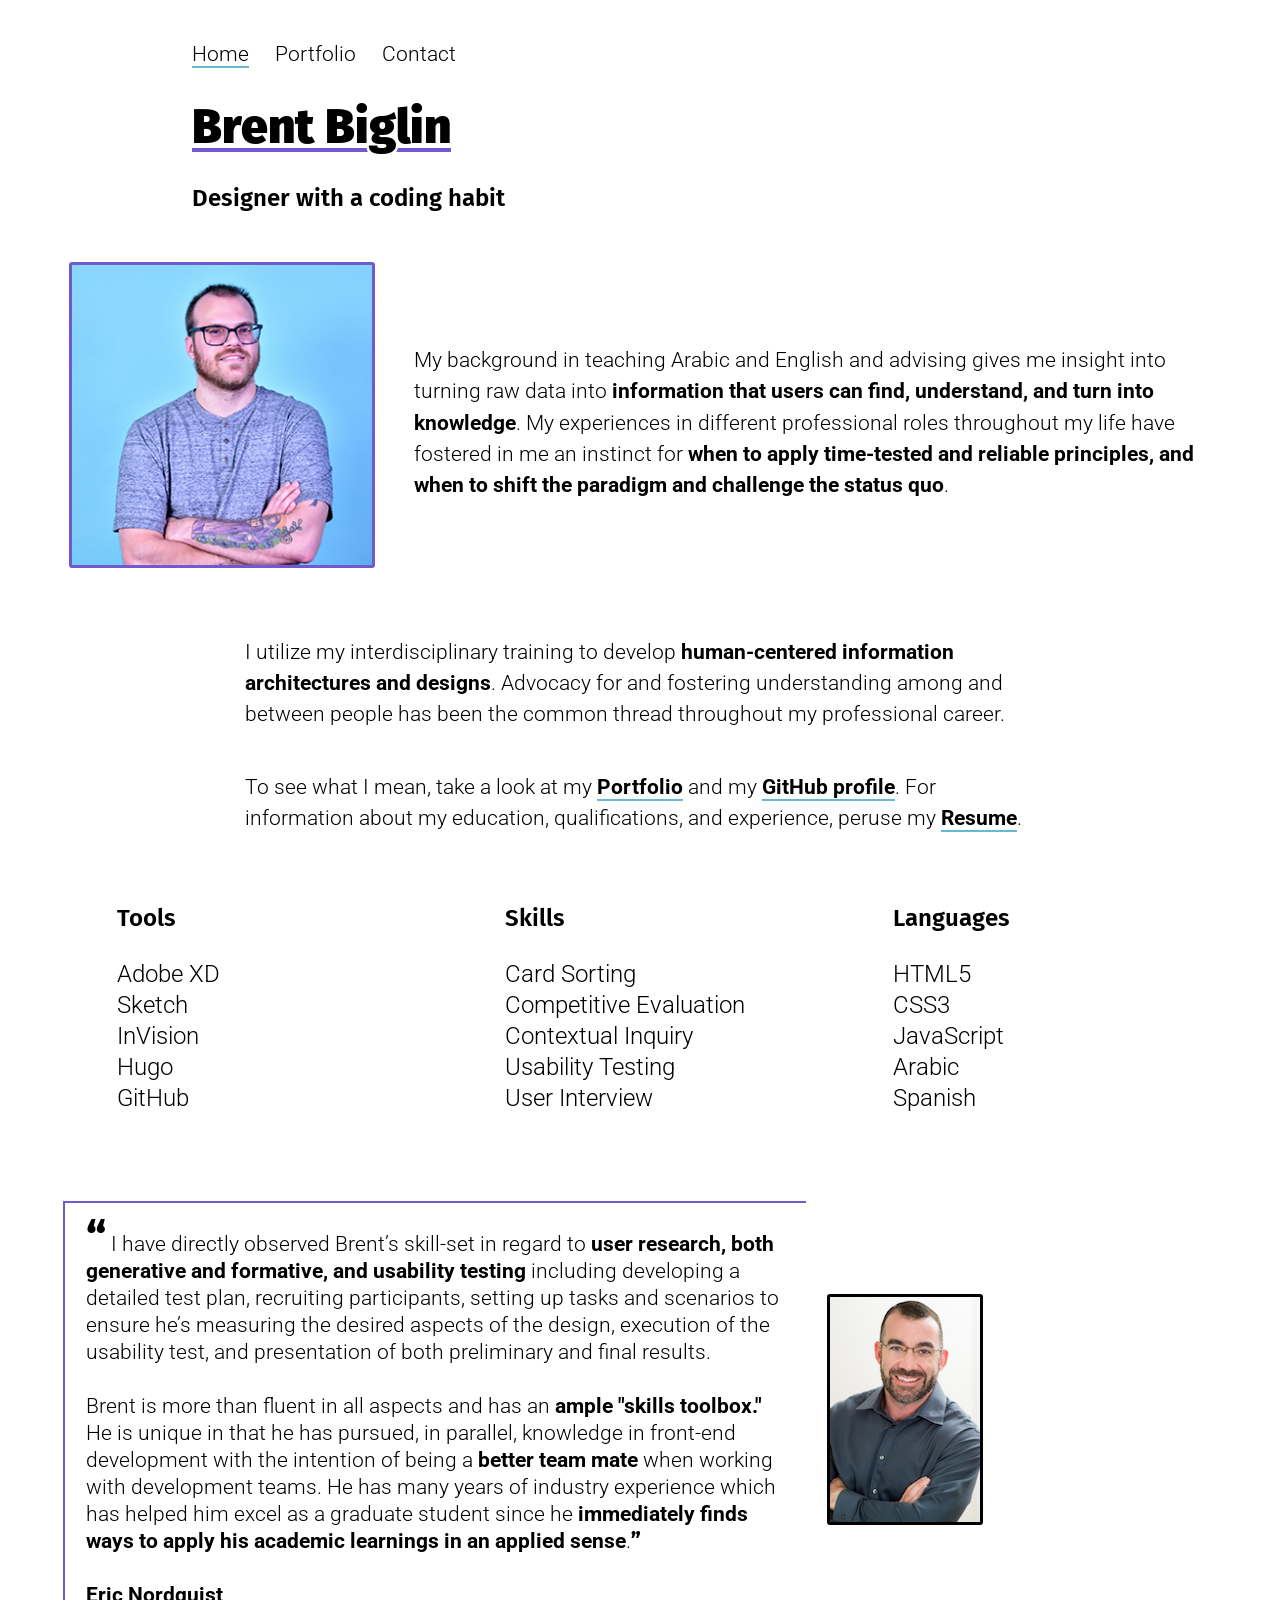
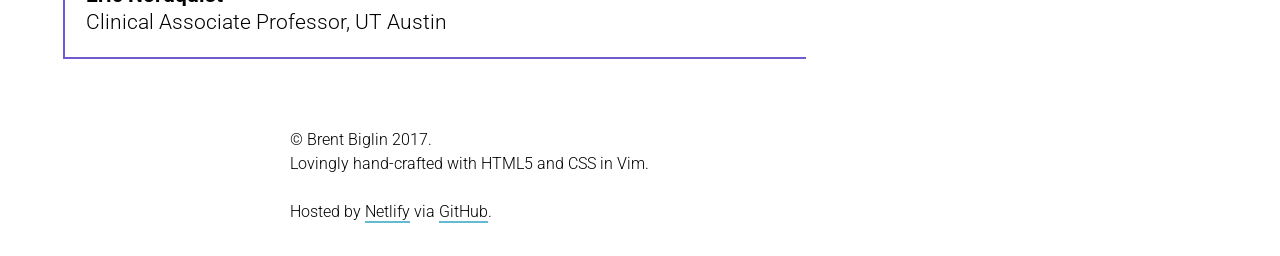
<file: index.html>
<!DOCTYPE html>

<html>

<head>
	<title>Brent Biglin</title>
	<link rel="stylesheet" href="main.css">
	<link href="https://fonts.googleapis.com/css?family=Fira+Sans:400,900|Roboto:300,700" rel="stylesheet">
	<link rel="apple-touch-icon" sizes="57x57" href="img/icon/apple-icon-57x57.png">
	<link rel="apple-touch-icon" sizes="60x60" href="img/icon/apple-icon-60x60.png">
	<link rel="apple-touch-icon" sizes="72x72" href="img/icon/apple-icon-72x72.png">
	<link rel="apple-touch-icon" sizes="76x76" href="img/icon/apple-icon-76x76.png">
	<link rel="apple-touch-icon" sizes="114x114" href="img/icon/apple-icon-114x114.png">
	<link rel="apple-touch-icon" sizes="120x120" href="img/icon/apple-icon-120x120.png">
	<link rel="apple-touch-icon" sizes="144x144" href="img/icon/apple-icon-144x144.png">
	<link rel="apple-touch-icon" sizes="152x152" href="img/icon/apple-icon-152x152.png">
	<link rel="apple-touch-icon" sizes="180x180" href="img/icon/apple-icon-180x180.png">
	<link rel="icon" type="image/png" sizes="192x192" href="img/icon/android-icon-192x192.png">
	<link rel="icon" type="image/png" sizes="32x32" href="img/icon/favicon-32x32.png">
	<link rel="icon" type="image/png" sizes="96x96" href="img/icon/favicon-96x96.png">
	<link rel="icon" type="image/png" sizes="16x16" href="img/icon/favicon-16x16.png">
	<link rel="manifest" href="img/icon/manifest.json">
	<meta name="msapplication-TileColor" content="#1F1D27">
	<meta name="theme-color" content="#715ACE">
	<meta name="viewport" content="width=device-width, initial-scale=1.0">
</head>

<body>
	<nav>
		<a href="index.html" class="current">Home</a>
		<a href="portfolio.html">Portfolio</a>
		<a href="contact.html">Contact</a>
	</nav>
	<h1 id="hero">Brent Biglin</h1>
	<h2>Designer with a coding habit</h2>
	<article>
		<img alt="Portrait of Brent Biglin" class="portrait" src="img/biglin.jpg">
		<p>My background in teaching Arabic and English and advising gives me insight into turning raw data into <strong>information that users can find, understand, and turn into knowledge</strong>. My experiences in different professional roles throughout my
			life have fostered in me an instinct for <strong>when to apply time-tested and reliable principles, and when to shift the paradigm and challenge the status quo</strong>.</p>
		<p>I utilize my interdisciplinary training to develop <strong>human-centered information architectures and designs</strong>. Advocacy for and fostering understanding among and between people has been the common thread throughout my professional career.</p>
		<p>To see what I mean, take a look at my <a href="portfolio.html"><strong>Portfolio</strong></a> and my <a href="https://github.com/brentbiglin"><strong>GitHub profile</strong></a>. For information about my education, qualifications, and experience, peruse my <a href="img/brent-biglin-resume.pdf"><strong>Resume</strong></a>.</p>
		<ul class="bio"><h3>Tools</h3>
		<li>Adobe XD</li>
		<li>Sketch</li>
		<li>InVision</li>
		<li>Hugo</li>
		<li>GitHub</li>
		</ul>
		<ul class="bio"><h3>Skills</h3>
		<li>Card Sorting</li>
		<li>Competitive Evaluation</li>
		<li>Contextual Inquiry</li>
		<li>Usability Testing</li>
		<li>User Interview</li>
		</ul>
		<ul class="bio"><h3>Languages</h3>
		<li>HTML5</li>
		<li>CSS3</li>
		<li>JavaScript</li>
		<li>Arabic</li>
		<li>Spanish</li>
		</ul>
		<blockquote class="testimonial">
			<span class="quote">“</span> I have directly observed Brent’s skill-set in regard to <strong>user research, both generative and formative, and usability testing</strong> including developing a detailed test plan, recruiting participants, setting up
			tasks and scenarios to ensure he’s measuring the desired aspects of the design, execution of the usability test, and presentation of both preliminary and final results. <br><br> Brent is more than fluent in all aspects and has an <strong>ample "skills toolbox."</strong>			He is unique in that he has pursued, in parallel, knowledge in front-end development with the intention of being a <strong>better team mate</strong> when working with development teams. He has many years of industry experience which has helped him
			excel as a graduate student since he <strong>immediately finds ways to apply his academic learnings in an applied sense</strong>.<span class="endquote">”</span> <br><br> <strong>Eric Nordquist</strong> <br> Clinical Associate Professor, UT Austin
		</blockquote>
		<img alt="Portrait of Eric Nordquist" class="testimonial" src="img/nordquist.jpg">
	</article>
	<footer>
		<p>© Brent Biglin 2017. <br> Lovingly hand-crafted with HTML5 and CSS in Vim. <br><br> Hosted by <a href="https://netlify.com">Netlify</a> via <a href="https://github.com">GitHub</a>.</p>
	</footer>
	<script type="text/javascript" src="script.js"></script>
</body>
</html>
</file>
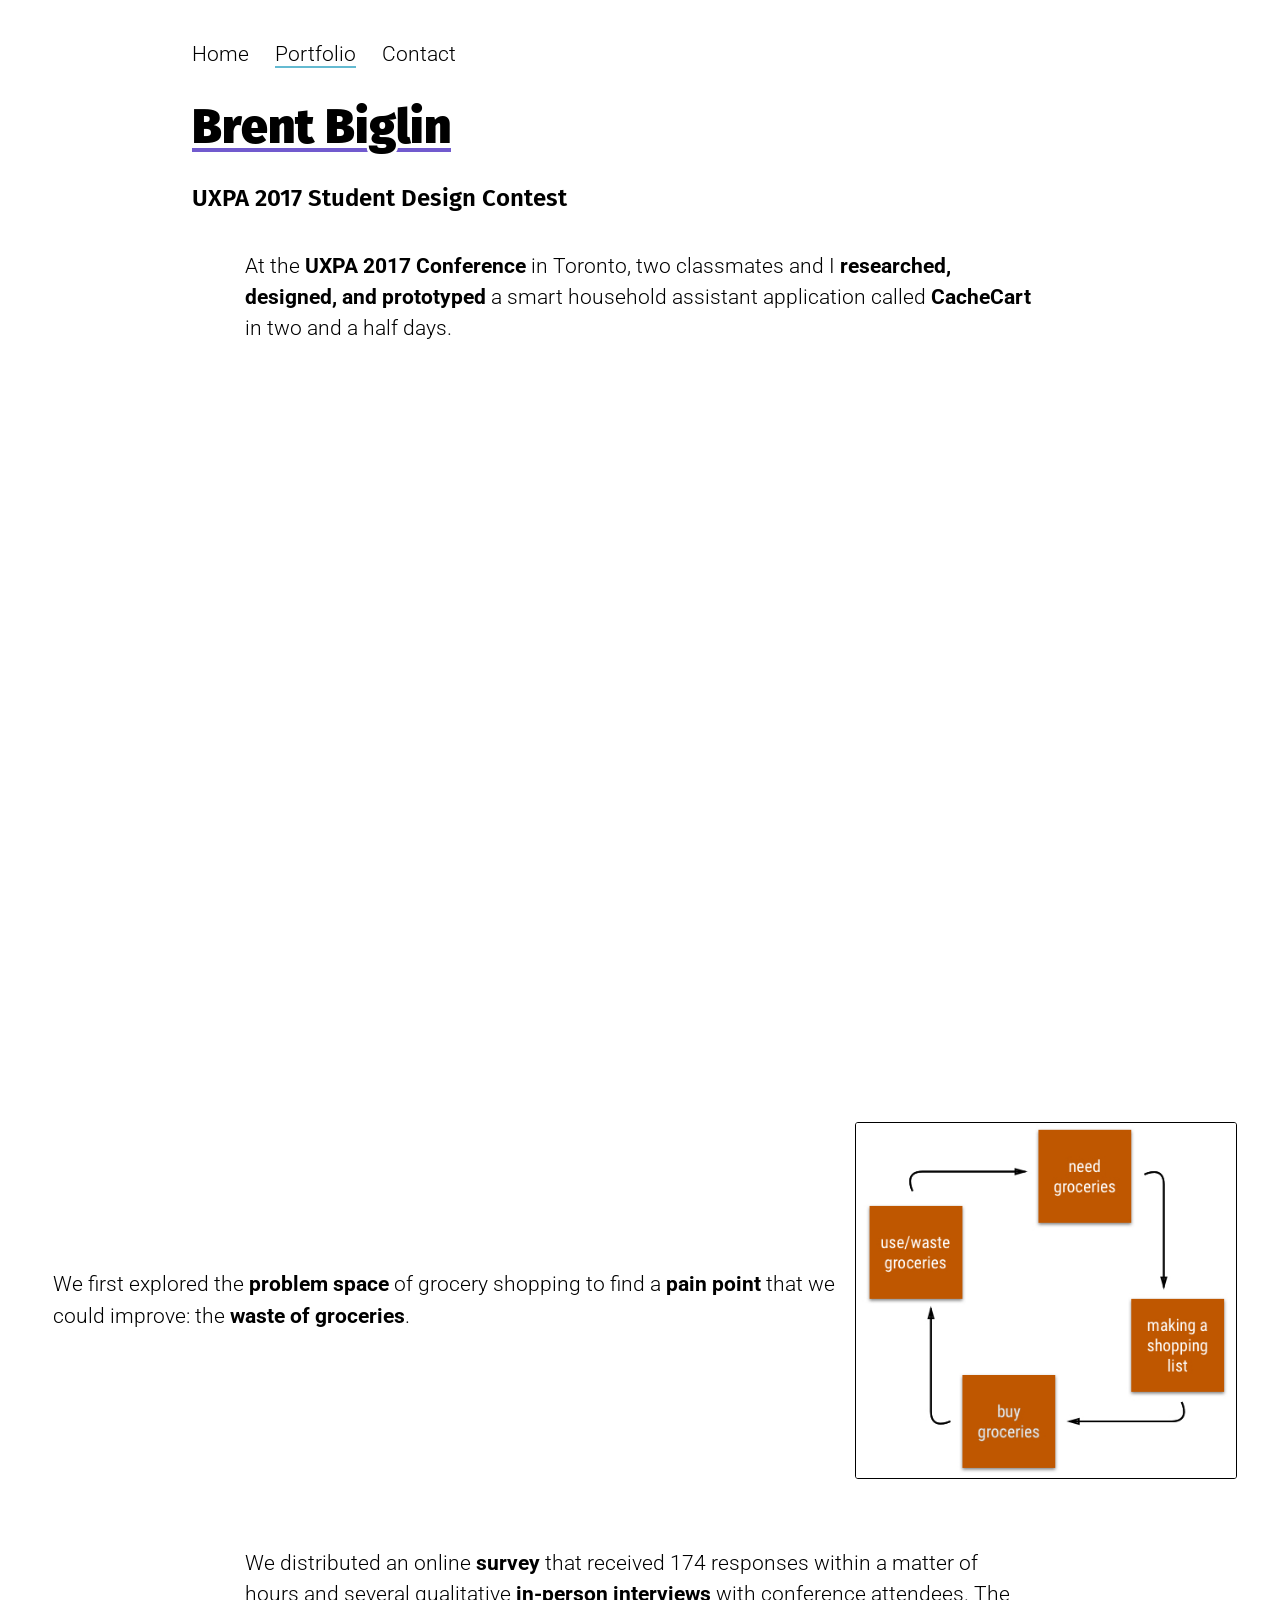
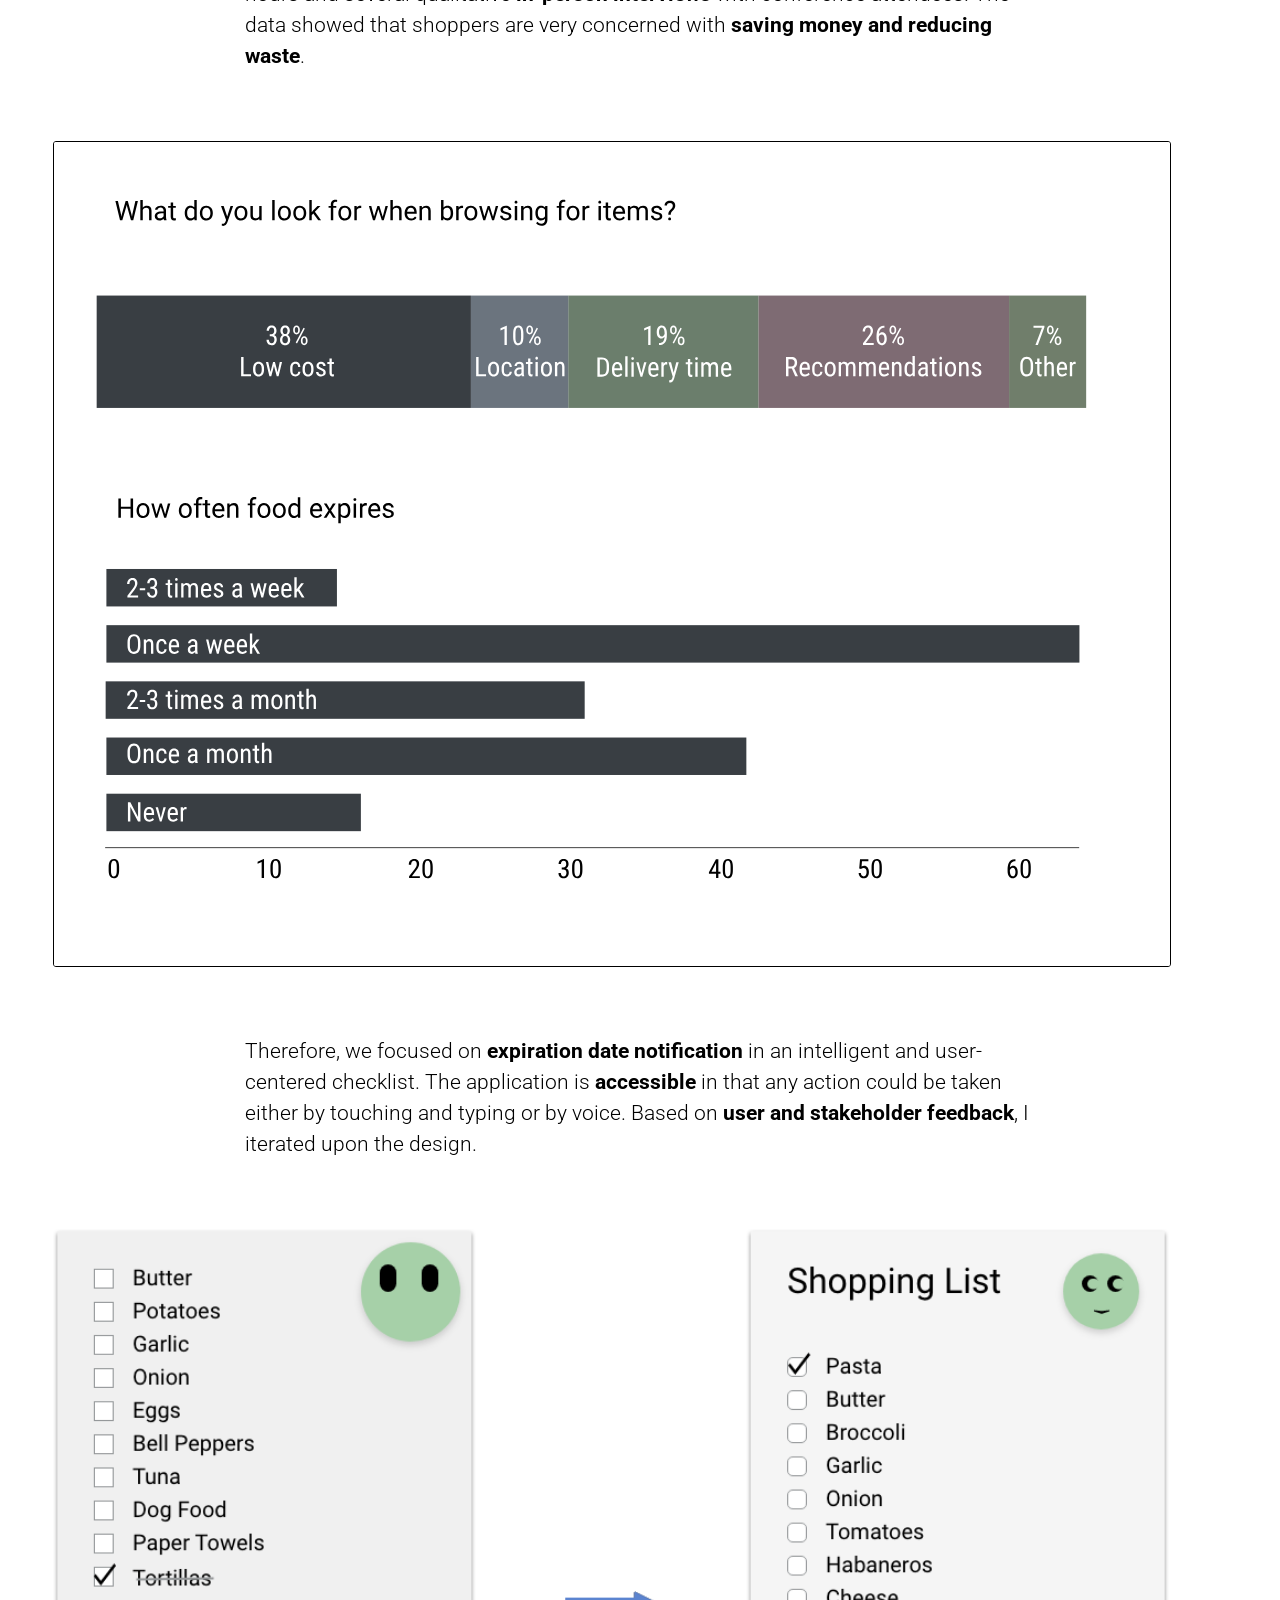
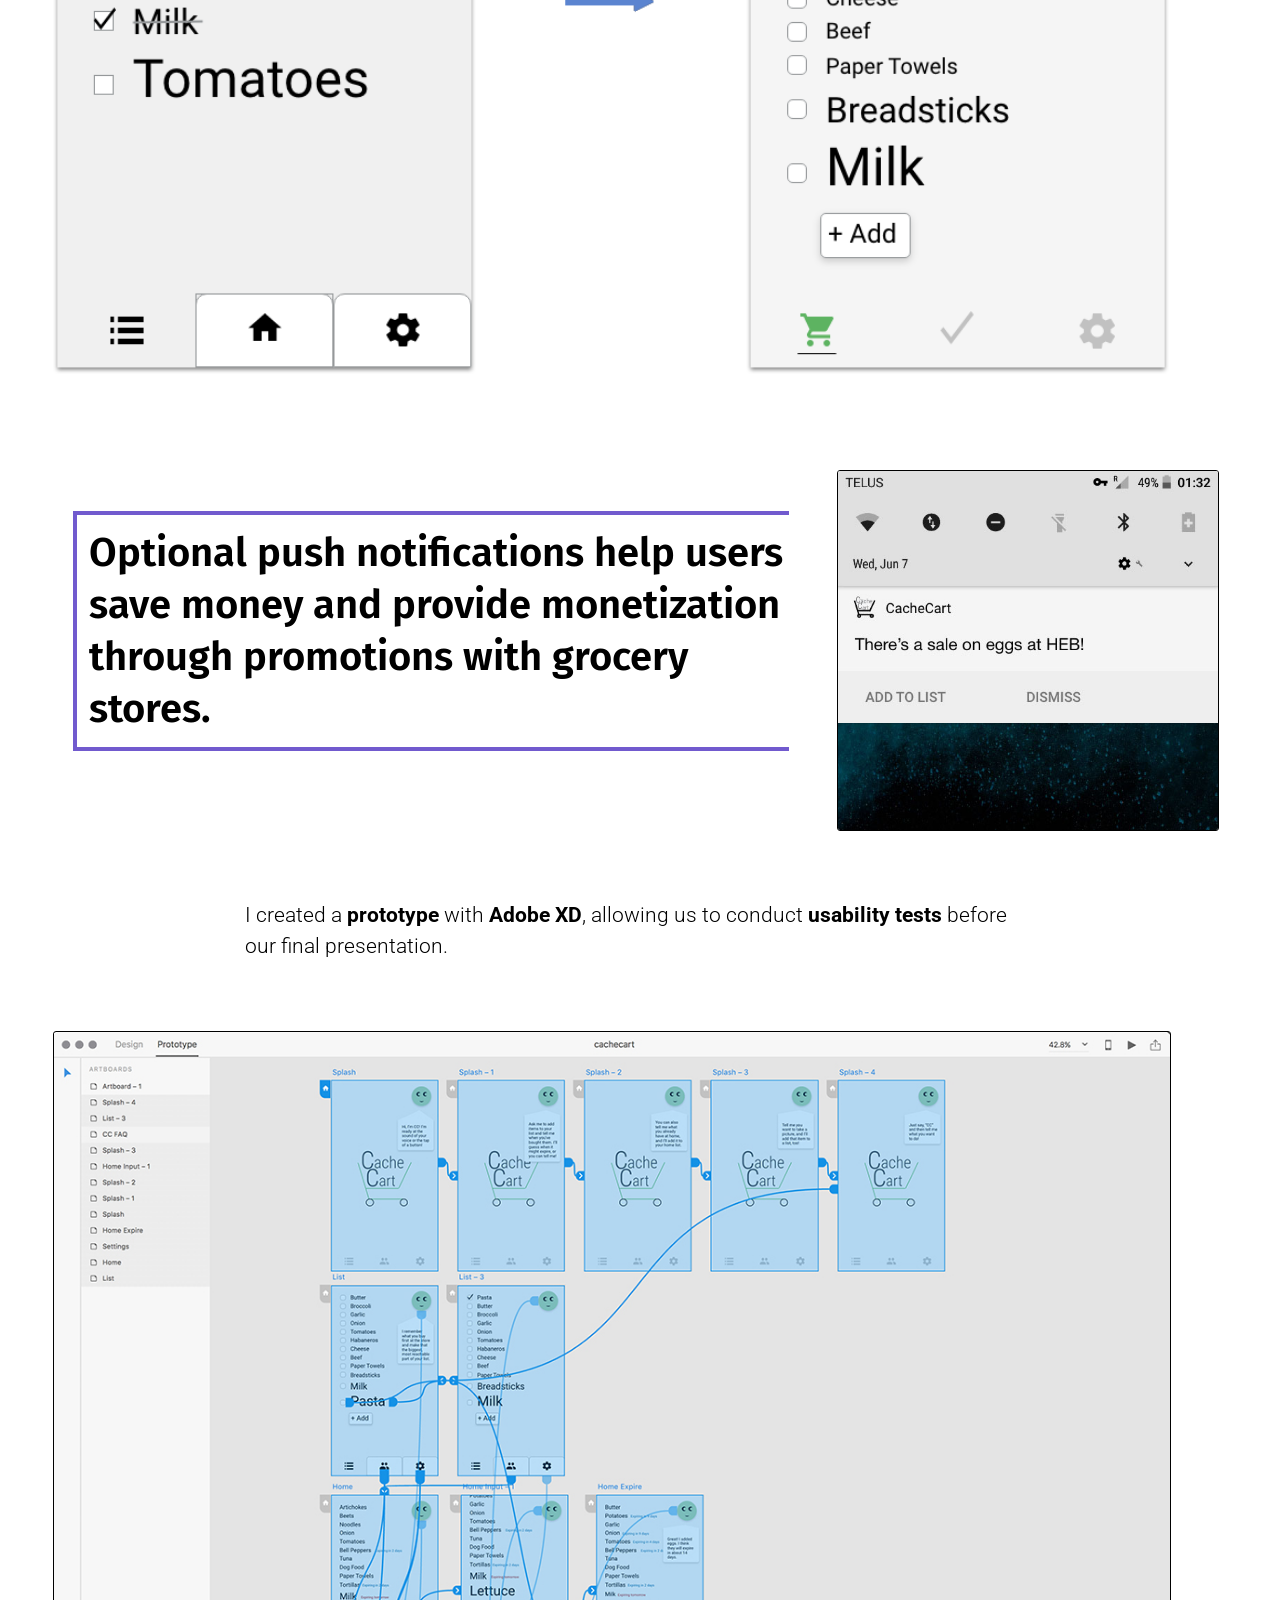
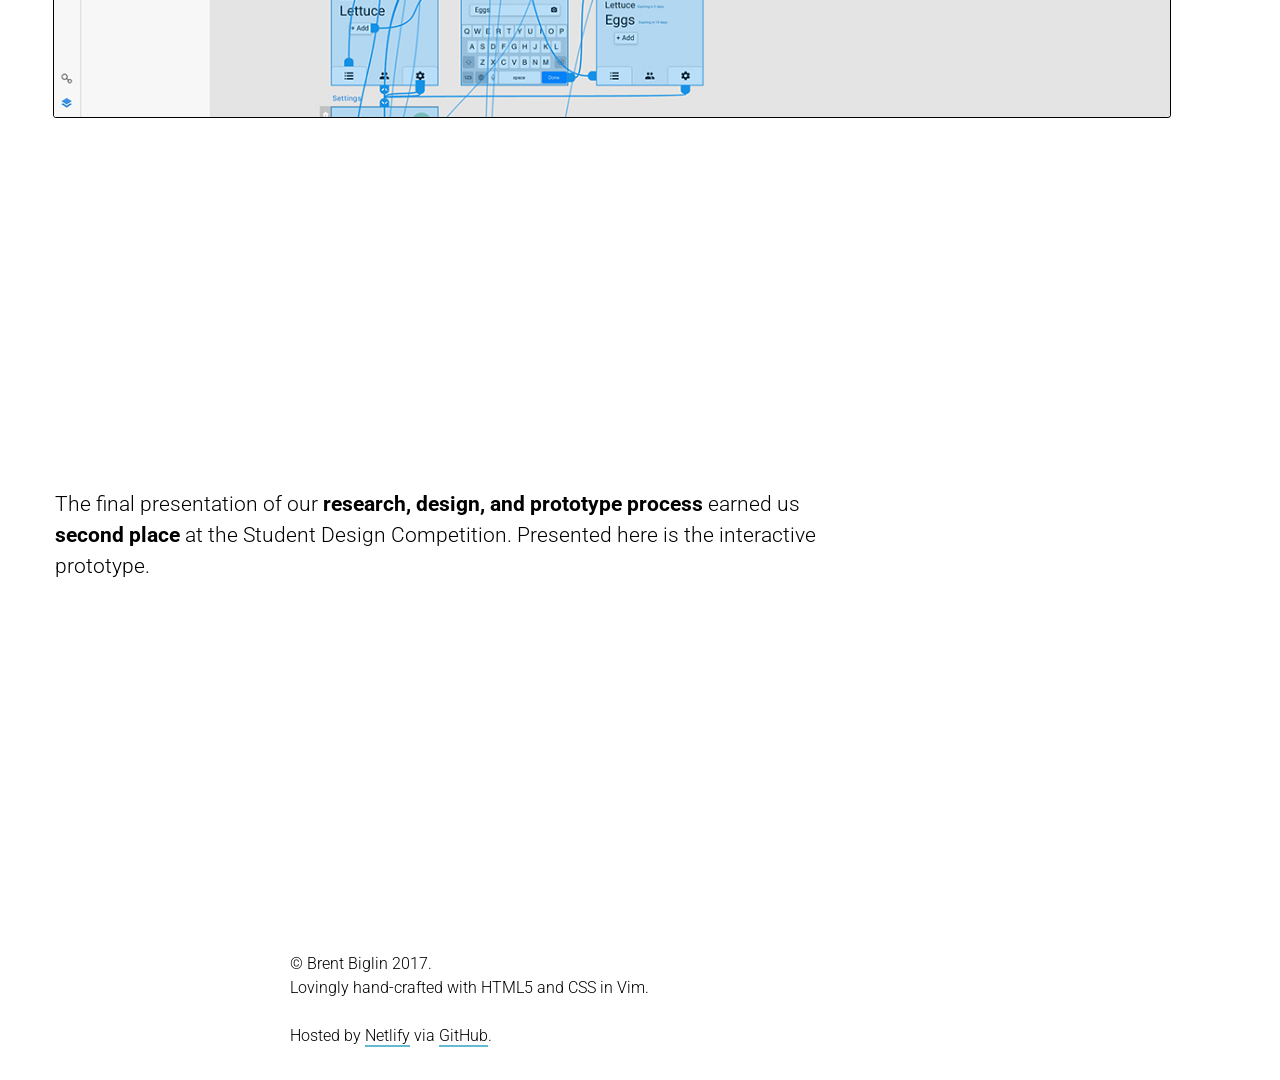
<file: cachecart.html>
<!DOCTYPE html>

<html>

<head>
	<title>CacheCart - Brent Biglin</title>
	<link rel="stylesheet" href="main.css">
	<link href="https://fonts.googleapis.com/css?family=Fira+Sans:400,900|Roboto:300,700" rel="stylesheet">
	<meta name="theme-color" content="#715ACE">
	<meta name="viewport" content="width=device-width, initial-scale=1.0">
	<link rel="apple-touch-icon" sizes="57x57" href="img/icon/apple-icon-57x57.png">
	<link rel="apple-touch-icon" sizes="60x60" href="img/icon/apple-icon-60x60.png">
	<link rel="apple-touch-icon" sizes="72x72" href="img/icon/apple-icon-72x72.png">
	<link rel="apple-touch-icon" sizes="76x76" href="img/icon/apple-icon-76x76.png">
	<link rel="apple-touch-icon" sizes="114x114" href="img/icon/apple-icon-114x114.png">
	<link rel="apple-touch-icon" sizes="120x120" href="img/icon/apple-icon-120x120.png">
	<link rel="apple-touch-icon" sizes="144x144" href="img/icon/apple-icon-144x144.png">
	<link rel="apple-touch-icon" sizes="152x152" href="img/icon/apple-icon-152x152.png">
	<link rel="apple-touch-icon" sizes="180x180" href="img/icon/apple-icon-180x180.png">
	<link rel="icon" type="image/png" sizes="192x192" href="img/icon/android-icon-192x192.png">
	<link rel="icon" type="image/png" sizes="32x32" href="img/icon/favicon-32x32.png">
	<link rel="icon" type="image/png" sizes="96x96" href="img/icon/favicon-96x96.png">
	<link rel="icon" type="image/png" sizes="16x16" href="img/icon/favicon-16x16.png">
	<link rel="manifest" href="img/icon/manifest.json">
	<meta name="msapplication-TileColor" content="#1F1D27">
	<meta name="msapplication-TileImage" content="img/icon/ms-icon-144x144.png">
</head>

<body>
	<nav>
		<a href="index.html">Home</a>
		<a href="portfolio.html" class="current">Portfolio</a>
		<a href="contact.html">Contact</a>
	</nav>
	<h1>Brent Biglin</h1>
	<h2>UXPA 2017 Student Design Contest</h2>
	<article>
		<p>At the <strong>UXPA 2017 Conference</strong> in Toronto, two classmates and I <strong>researched, designed, and prototyped</strong> a smart household assistant application called <strong>CacheCart</strong> in two and a half days.</p>
		<div class="video-container video-container-16x9">
			<iframe src="https://www.youtube-nocookie.com/embed/Kc1mK4s8DEY?rel=0" class="video-container" frameborder="0" allowfullscreen></iframe>
		</div>
		<p>We first explored the <strong>problem space</strong> of grocery shopping to find a <strong>pain point</strong> that we could improve: the <strong>waste of groceries</strong>.</p>
		<img alt="Shopping cycle for groceries" src="img/cachecart1.jpg" class="right">
		<p>We distributed an online <strong>survey</strong> that received 174 responses within a matter of hours and several qualitative <strong>in-person interviews</strong> with conference attendees. The data showed that shoppers are very concerned with <strong>saving money and reducing waste</strong>.</p>
		<img alt="Selection of user research results" src="img/cachecart-user-research.svg" class="inline">
		<p>Therefore, we focused on <strong>expiration date notification</strong> in an intelligent and user-centered checklist. The application is <strong>accessible</strong> in that any action could be taken either by touching and typing or by voice. Based on
			<strong>user and stakeholder feedback</strong>, I iterated upon the design.</p>
		<img alt="Comparison of CacheCart design before and after" class="inline-borderless" src="img/cachecart4.png">
		<blockquote>Optional push notifications help users save money and provide monetization through promotions with grocery stores.</blockquote>
		<img alt="Screenshot of a promotional push notification" class="right" src="img/cachecart5.jpg">
		<p>I created a <strong>prototype</strong> with <strong>Adobe XD</strong>, allowing us to conduct <strong>usability tests</strong> before our final presentation.</p>
		<img alt="Screenshot of Adobe XD prototyping screen" class="inline" src="img/cachecart6.jpg">
		<p>The final presentation of our <strong>research, design, and prototype process</strong> earned us <strong>second place</strong> at the Student Design Competition. Presented here is the interactive prototype.</p>
		<figure class="prototype"><iframe width="377" height="667" src="https://xd.adobe.com/embed/6eb90b8c-958b-4e3c-afe5-687352df8e30/" frameborder="0" allowfullscreen></iframe></figure>
	</article>
	<footer>
		<p>© Brent Biglin 2017. <br> Lovingly hand-crafted with HTML5 and CSS in Vim. <br><br> Hosted by <a href="https://netlify.com">Netlify</a> via <a href="https://github.com">GitHub</a>.</p>
	</footer>
</body>
</html>
</file>
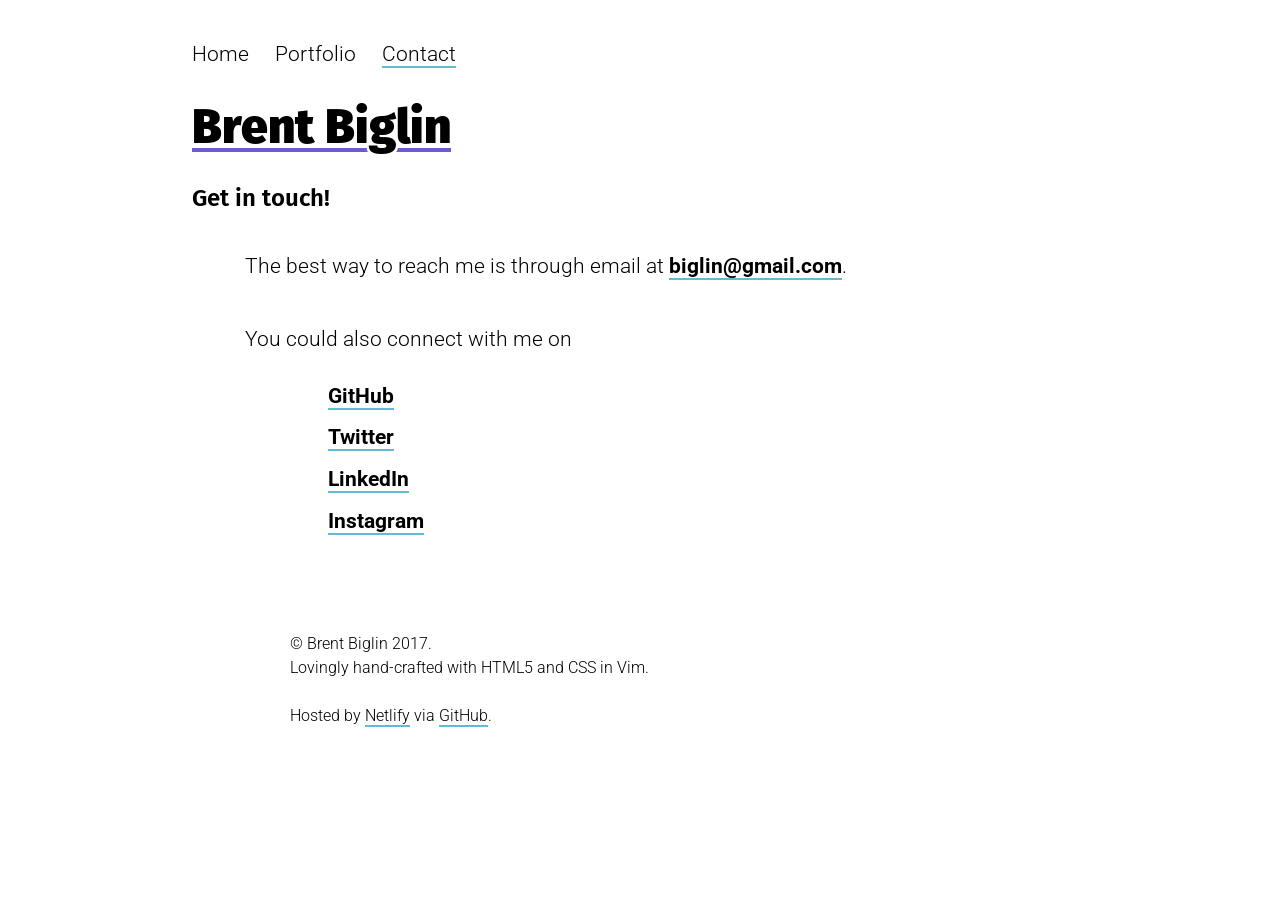
<file: contact.html>
<!DOCTYPE html>

<html>

<head>
	<title>Contact - Brent Biglin</title>
	<link rel="stylesheet" href="main.css">
	<link href="https://fonts.googleapis.com/css?family=Fira+Sans:400,900|Roboto:300,700" rel="stylesheet">
	<link rel="apple-touch-icon" sizes="57x57" href="img/icon/apple-icon-57x57.png">
	<link rel="apple-touch-icon" sizes="60x60" href="img/icon/apple-icon-60x60.png">
	<link rel="apple-touch-icon" sizes="72x72" href="img/icon/apple-icon-72x72.png">
	<link rel="apple-touch-icon" sizes="76x76" href="img/icon/apple-icon-76x76.png">
	<link rel="apple-touch-icon" sizes="114x114" href="img/icon/apple-icon-114x114.png">
	<link rel="apple-touch-icon" sizes="120x120" href="img/icon/apple-icon-120x120.png">
	<link rel="apple-touch-icon" sizes="144x144" href="img/icon/apple-icon-144x144.png">
	<link rel="apple-touch-icon" sizes="152x152" href="img/icon/apple-icon-152x152.png">
	<link rel="apple-touch-icon" sizes="180x180" href="img/icon/apple-icon-180x180.png">
	<link rel="icon" type="image/png" sizes="192x192" href="img/icon/android-icon-192x192.png">
	<link rel="icon" type="image/png" sizes="32x32" href="img/icon/favicon-32x32.png">
	<link rel="icon" type="image/png" sizes="96x96" href="img/icon/favicon-96x96.png">
	<link rel="icon" type="image/png" sizes="16x16" href="img/icon/favicon-16x16.png">
	<link rel="manifest" href="img/icon/manifest.json">
	<meta name="msapplication-TileColor" content="#1F1D27">
	<meta name="theme-color" content="#715ACE">
	<meta name="viewport" content="width=device-width, initial-scale=1.0">
</head>

<body>
	<nav>
		<a href="index.html">Home</a>
		<a href="portfolio.html">Portfolio</a>
		<a href="contact.html" class="current">Contact</a>
	</nav>
	<h1>Brent Biglin</h1>
	<h2>Get in touch!</h2>
	<section>
		<p>The best way to reach me is through email at <a href="mailto:biglin@gmail.com">biglin@gmail.com</a>.</p>
		<p>You could also connect with me on
			<ul class="contact">
				<li><a href="https://github.com/brentbiglin">GitHub</a></li>
				<li><a href="https://twitter.com/brntbgln">Twitter</a></li>
				<li><a href="https://www.linkedin.com/in/brent-biglin-a31b2972/">LinkedIn</a></li>
				<li><a href="https://www.instagram.com/brntbgln/">Instagram</a></li>
			</ul>
		</p>
	</section>
	<footer>
		<p>© Brent Biglin 2017. <br> Lovingly hand-crafted with HTML5 and CSS in Vim. <br><br> Hosted by <a href="https://netlify.com">Netlify</a> via <a href="https://github.com">GitHub</a>.</p>
	</footer>
</body>
</html>
</file>
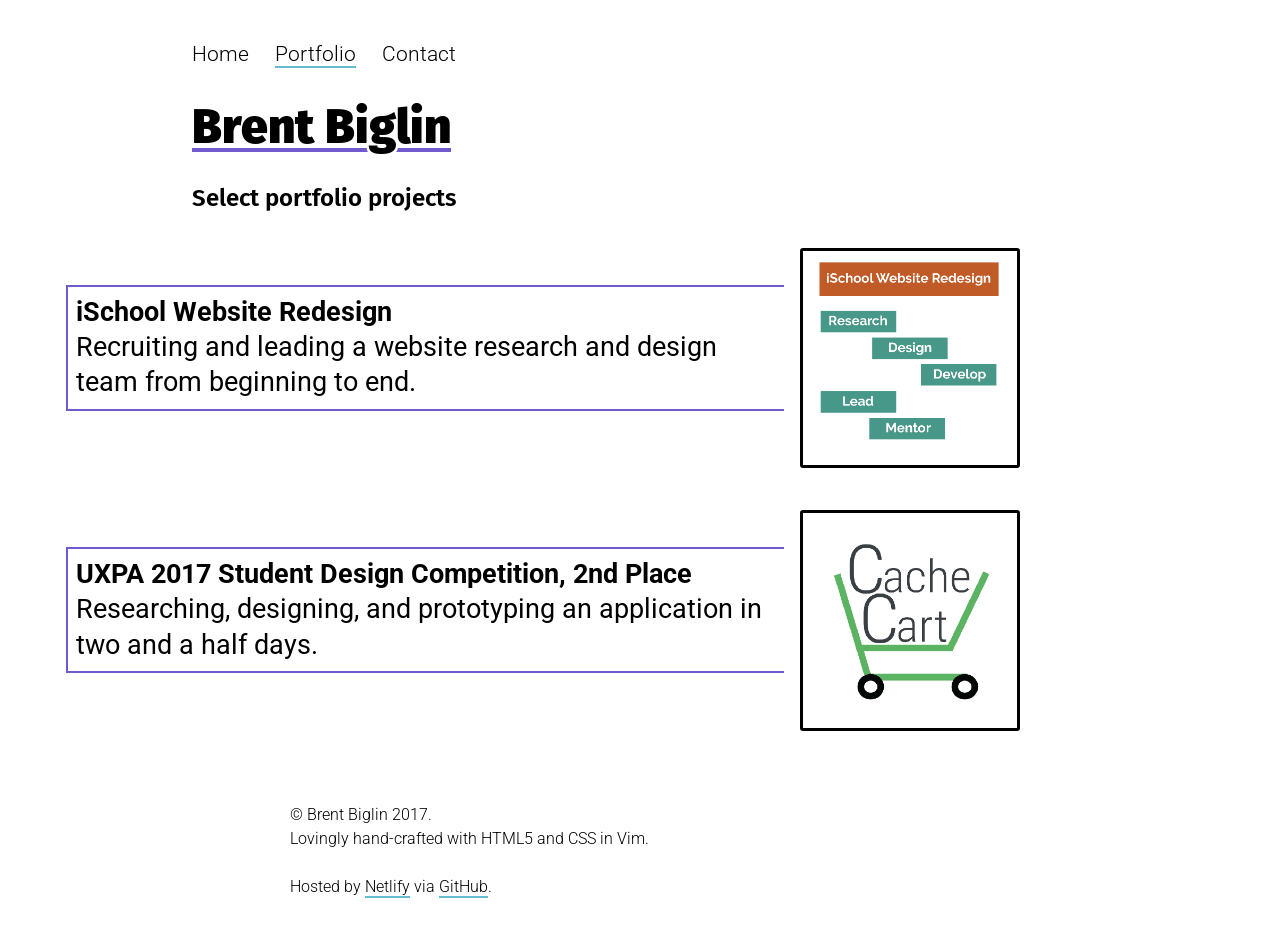
<file: portfolio.html>
<!DOCTYPE html>

<html>

<head>
	<title>Portfolio - Brent Biglin</title>
	<link rel="stylesheet" href="main.css">
	<link href="https://fonts.googleapis.com/css?family=Fira+Sans:400,900|Roboto:300,700" rel="stylesheet">
	<link rel="apple-touch-icon" sizes="57x57" href="img/icon/apple-icon-57x57.png">
	<link rel="apple-touch-icon" sizes="60x60" href="img/icon/apple-icon-60x60.png">
	<link rel="apple-touch-icon" sizes="72x72" href="img/icon/apple-icon-72x72.png">
	<link rel="apple-touch-icon" sizes="76x76" href="img/icon/apple-icon-76x76.png">
	<link rel="apple-touch-icon" sizes="114x114" href="img/icon/apple-icon-114x114.png">
	<link rel="apple-touch-icon" sizes="120x120" href="img/icon/apple-icon-120x120.png">
	<link rel="apple-touch-icon" sizes="144x144" href="img/icon/apple-icon-144x144.png">
	<link rel="apple-touch-icon" sizes="152x152" href="img/icon/apple-icon-152x152.png">
	<link rel="apple-touch-icon" sizes="180x180" href="img/icon/apple-icon-180x180.png">
	<link rel="icon" type="image/png" sizes="192x192" href="img/icon/android-icon-192x192.png">
	<link rel="icon" type="image/png" sizes="32x32" href="img/icon/favicon-32x32.png">
	<link rel="icon" type="image/png" sizes="96x96" href="img/icon/favicon-96x96.png">
	<link rel="icon" type="image/png" sizes="16x16" href="img/icon/favicon-16x16.png">
	<link rel="manifest" href="img/icon/manifest.json">
	<meta name="msapplication-TileColor" content="#1F1D27">
	<meta name="theme-color" content="#715ACE">
	<meta name="viewport" content="width=device-width, initial-scale=1.0">
</head>

<body>
	<nav>
		<a href="index.html">Home</a>
		<a href="portfolio.html" class="current">Portfolio</a>
		<a href="contact.html">Contact</a>
	</nav>
	<h1>Brent Biglin</h1>
	<h2>Select portfolio projects</h2>
	<section>
		<blockquote class="portfolio-left"><strong><a href="ischool.html" class="portfolio">iSchool Website Redesign</a></strong> <br> Recruiting and leading a website research and design team from beginning to end.</blockquote>
		<a href="ischool.html" class="portfolio"><img alt="iSchool Redesign thumbnail" class="portfolio-right" src="img/ischool-redesign-thumb.png"></a>
		<blockquote class="portfolio-left"><strong><a href="cachecart.html" class="portfolio">UXPA 2017 Student Design Competition, 2nd Place</a></strong> <br> Researching, designing, and prototyping an application in two and a half days.</blockquote>
		<a href="cachecart.html" class="portfolio"><img alt="CacheCart logo" class="portfolio-right" src="img/cachecart-thumb.png"></a>
	</section>
	<footer>
		<p>© Brent Biglin 2017. <br> Lovingly hand-crafted with HTML5 and CSS in Vim. <br><br> Hosted by <a href="https://netlify.com">Netlify</a> via <a href="https://github.com">GitHub</a>.</p>
	</footer>
</body>
</html>
</file>
<file: main.css>
html {
	line-height: 1.5em;
	font-family: 'Roboto', sans-serif;
}

body {
	margin: auto;
	width: 100%;
}

article,
aside,
footer,
header,
nav,
section {
	display: block;
}

footer p {
	font-size: 1em;
	margin: 3em auto 2em auto;
	width: 701px;
}

article,
section {
	display: flex;
	flex-wrap: wrap;
	align-content: flex-start;
	align-items: center;
	width: 1175px;
	max-width: 100%;
	margin: auto;
}

article a {
	text-decoration: none;
	border-bottom: 2px solid #64BAD1;
	color: #000;
	font-weight: 700;
}

section a {
	text-decoration: none;
	border-bottom: 2px solid #64BAD1;
	color: #000;
	font-weight: 700;
}

footer a {
	text-decoration: none;
	border-bottom: 2px solid #64BAD1;
	color: #000;
}

nav {
	font-size: 1.3em;
	margin: 2em 0 2em 15%;
	font-weight: 300;
}

nav a {
	text-decoration: none;
	color: #000;
	margin-right: 1em;
	transition: .3s;
}

nav a:hover {
	border-bottom: 2px solid #64BAD1;
}

nav a.current {
	border-bottom: 2px solid #64BAD1;
}

h1 {
	font-size: 3em;
	margin: auto auto .3em 15%;
	font-family: 'Fira Sans', 'Roboto', sans-serif;
	font-weight: 900;
	border-bottom-style: solid;
	border-bottom-color: #715ACE;
        border-bottom-width: 4px;
        display: inline-block;
        line-height: 0.85;
        text-shadow:
	    2px 2px white,
	    2px -2px white,
	    -2px 2px white,
	    -2px -2px white;
}

h2 {
	font-size: 1.5em;
	font-family: 'Fira Sans', 'Roboto', sans-serif;
	margin-left: 15%;
	font-weight: 600;
}

h3 {
	font-size: 1em;
	font-family: 'Fira Sans', 'Roboto', sans-serif;
	margin-left: 0;
	font-weight: 600;
}

blockquote,
ul {
	width: 700px;
	max-width: 95%;
}

ul.bio {
	width: 300px;
	margin: 1em;
	list-style-type: none;
}

p {
	width: 790px;
	max-width: 95%;
}

p {
	font-size: 1.3em;
	line-height: 1.5em;
	margin: 1em auto 1em auto;
	font-weight: 300;
}

ul {
	font-size: 1.5em;
	line-height: 1.3em;
	margin: 1em auto 1em auto;
	font-weight: 300;
	list-style-type: circle;
}

ul.contact {
	list-style-type: none;
	line-height: 2em;
	font-size: 1.3em;
	margin: 0 0 0 20%;
}

blockquote {
	font-family: 'Fira Sans', 'Roboto', sans-serif;
	font-size: 2.5em;
	font-weight: 600;
	margin: 2em .5em 3em .5em;
	line-height: 1.3em;
	border-left: .1em solid #715ACE;
	border-top: .1em solid #715ACE;
	border-bottom: .1em solid #715ACE;
	padding: .3em 0 .3em .3em;
}

blockquote.portfolio-left {
	font-family: 'Roboto', sans-serif;
	font-size: 1.7em;
	font-weight: 400;
	margin: 2em .5em 3em .5em;
	line-height: 1.3em;
	border-left: .1em solid #715ACE;
	border-top: .1em solid #715ACE;
	border-bottom: .1em solid #715ACE;
	padding: .3em;
}

a.portfolio {
	border-bottom: none;
	margin: 1em auto;
}

blockquote.testimonial {
	font-family: 'Roboto', sans-serif;
	font-size: 1.3em;
	font-weight: 300;
	margin: 3em .5em 1em .5em;
	line-height: 1.3em;
	border-left: .1em solid #715ACE;
	border-top: .1em solid #715ACE;
	border-bottom: .1em solid #715ACE;
	padding: 1em 1em 1em 1em;
}

span.quote {
	font-family: 'Fira Sans', serif;
	font-size: 42px;
	font-weight: 900;
}

span.endquote {
	font-family: 'Fira Sans', serif;
	font-weight: 900;
}

img.right {
	width: 380px;
	max-width: 95%;
	position: relative;
	top: 0px;
	border: 1px solid #000;
	left: 10px;
	border-radius: 3px;
	margin: 3em auto;
}

img.portfolio-right {
	width: 220px;
	max-width: 95%;
	position: relative;
	top: 0px;
	left: -100px;
	border: 3px solid #000;
	border-radius: 3px;
	margin: 0;
}

img.testimonial {
	width: 150px;
	max-width: 95%;
	position: relative;
	top: 0px;
	left: 10px;
	border-radius: 3px;
	border: 3px solid #000;
}

img.inline {
	width: 1175px;
	max-width: 95%;
	border: 1px solid #000;
	position: relative;
	margin: 3em 0;
	border-radius: 3px;
}

img.inline-borderless {
	width: 1175px;
	max-width: 95%;
	position: relative;
	margin: 3em 0;
}

figure.prototype {
	margin: 2em auto;
}

.video-container {
	position: relative;
	height: 0;
	overflow: hidden;
	width: 100%;
	margin: 1.5em 0;
}

.video-container-16x9 {
	padding-bottom: 56.25%;
}

.video-container iframe {
	position: absolute;
	top: 0;
	left: 0;
	width: 100%;
	height: 100%;
}

img.portrait {
	width: 300px;
	max-width: 95%;
	position: relative;
	margin: 2em 1em 3em 1em;
	border-radius: 3px;
	border: 3px solid #715ACE;
}

@media (min-width: 1px) and (max-width: 1200px) {
	blockquote.testimonial {
		border-bottom: none;
		border-right: .1em solid #715ACE
	}
	blockquote {
		border-right: .1em solid #715ACE;
		margin: 0px auto;
		max-width: 95%;
	}
	blockquote.portfolio-left {
		font-weight: 300;
		margin: 2em .5em 0 .5em;
		width: 95%;
		line-height: 1.3em;
		border-left: .1em solid #715ACE;
		border-top: .1em solid #715ACE;
		border-bottom: none;
		padding: .3em 0 .3em .3em;
	}
	img {
		margin: 1em auto;
		max-width: 95%;
	}
	img.right,
	img.inline,
	img.portrait,
	ul {
		margin: 1em auto;
		left: initial;
	}
	img.right {
		max-width: 95%;
		width: 560px;
	}
	img.portfolio-right {
		margin: 1em auto;
		left: initial;
		max-width: 95%;
	}
	img.testimonial {
		top: auto;
		left: auto;
		margin: 0 auto;
	}
	p {
		margin: 2em auto;
	}
	ul.bio {
		margin: 1em auto;
		width: 300px;
		left: initial;
	}
}

@media (min-width: 1000px) and (max-width: 1200px) {
	img {
		margin: 1em auto;
		max-width: 95%;
	}
	img.right,
	img.inline,
	img.portrait,
	ul {
		margin: 1em auto;
		left: initial;
	}
	img.testimonial {
		top: auto;
		left: auto;
		margin: 0 auto;
	}
	p {
		margin: 2em auto;
	}
	ul.bio {
		margin: 1em auto;
		width: 550px;
		left: initial;
	}
}
</file>
